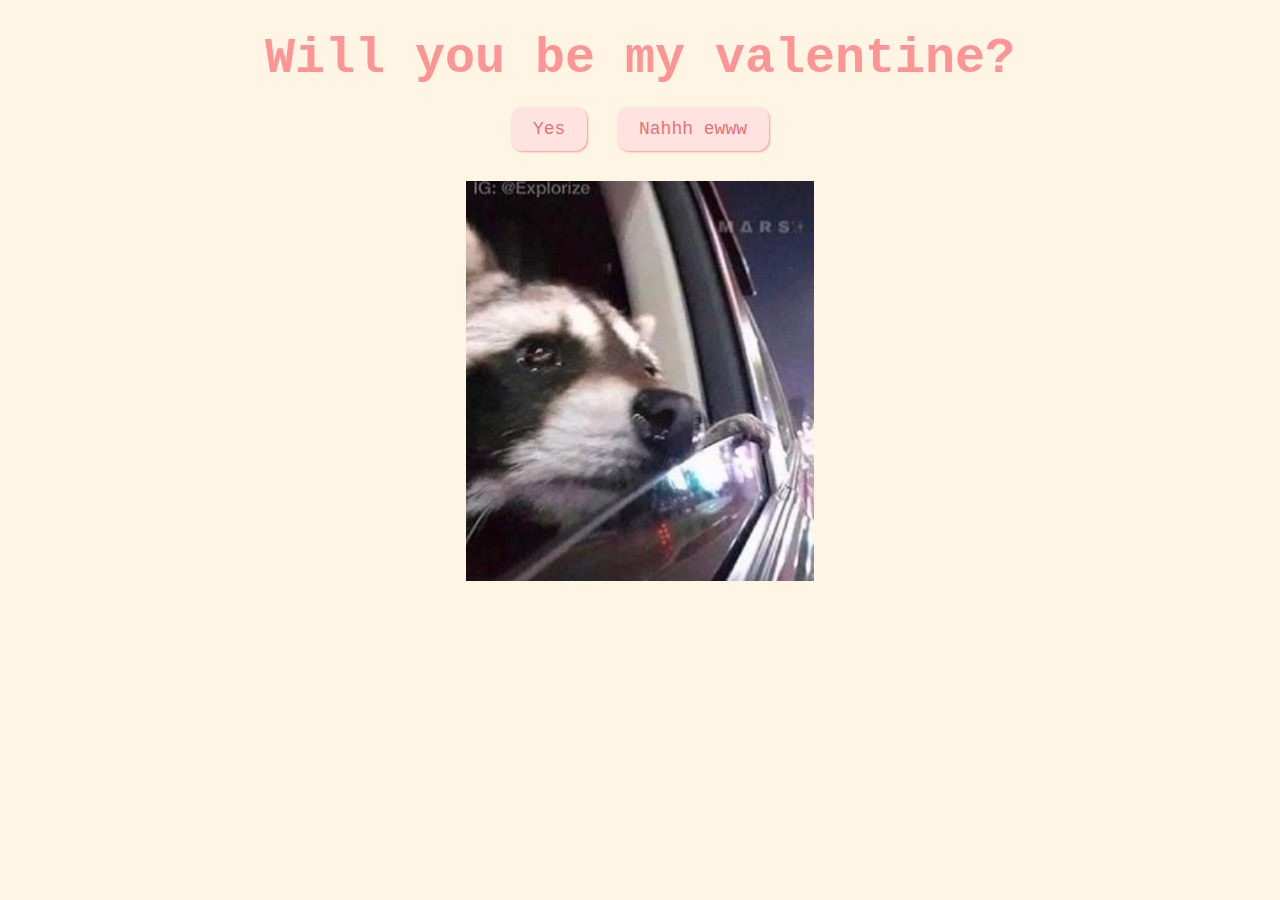
<file: index.html>
<!DOCTYPE html>
<html lang="en">
  <head>
    <meta charset="UTF-8" />
    <meta name="viewport" content="width=device-width, initial-scale=1.0" />
    <title>Be My Valentine</title>
    <link rel="stylesheet" href="css/valentine.css" />
  </head>
  <body>
    <div id="valentineQuestion"><b>Will you be my valentine?</b></div>
    <button class="answerButton" onclick="location.href='thankyou.html'">
      Yes
    </button>
    <button class="answerButton" id="noButton">Nahhh ewww</button>
    <br />
    <img src="gfpics/1000010116.png" alt="cat asking question" class="responsive gif" />

    <script>
      let noButtonClickCount = 0;
      document.getElementById("noButton").addEventListener("click", function () {
    noButtonClickCount++;

    var yesButton = document.querySelector('button[onclick*="thankyou.html"]');
    var currentFontSize = parseInt(window.getComputedStyle(yesButton).fontSize);
    yesButton.style.fontSize = currentFontSize + 10 + "px"; // Increase font size by 10px

         
    // Change the image source to a local JPG picture
    var gif = document.querySelector(".gif");
    if (noButtonClickCount > 6) {
      gif.src = "gfpics/1000010141.jpg"; // Change to another image after 6 clicks
      // Show a message
      const message = document.createElement("div");
      message.className = "click-message";
      message.innerHTML = "You can't escape me hehehe";
      document.body.appendChild(message);

      // Position the message below the image
      const gifRect = gif.getBoundingClientRect();
      message.style.position = "absolute";
      message.style.left = gifRect.left + "px";
      message.style.top = (gifRect.bottom + 10) + "px"; // Adjust as needed
    } else {
      gif.src = "gfpics/1000008207.jpg "; // Initial image change
    }
        });
    </script>
  </body>
</html>
</file>
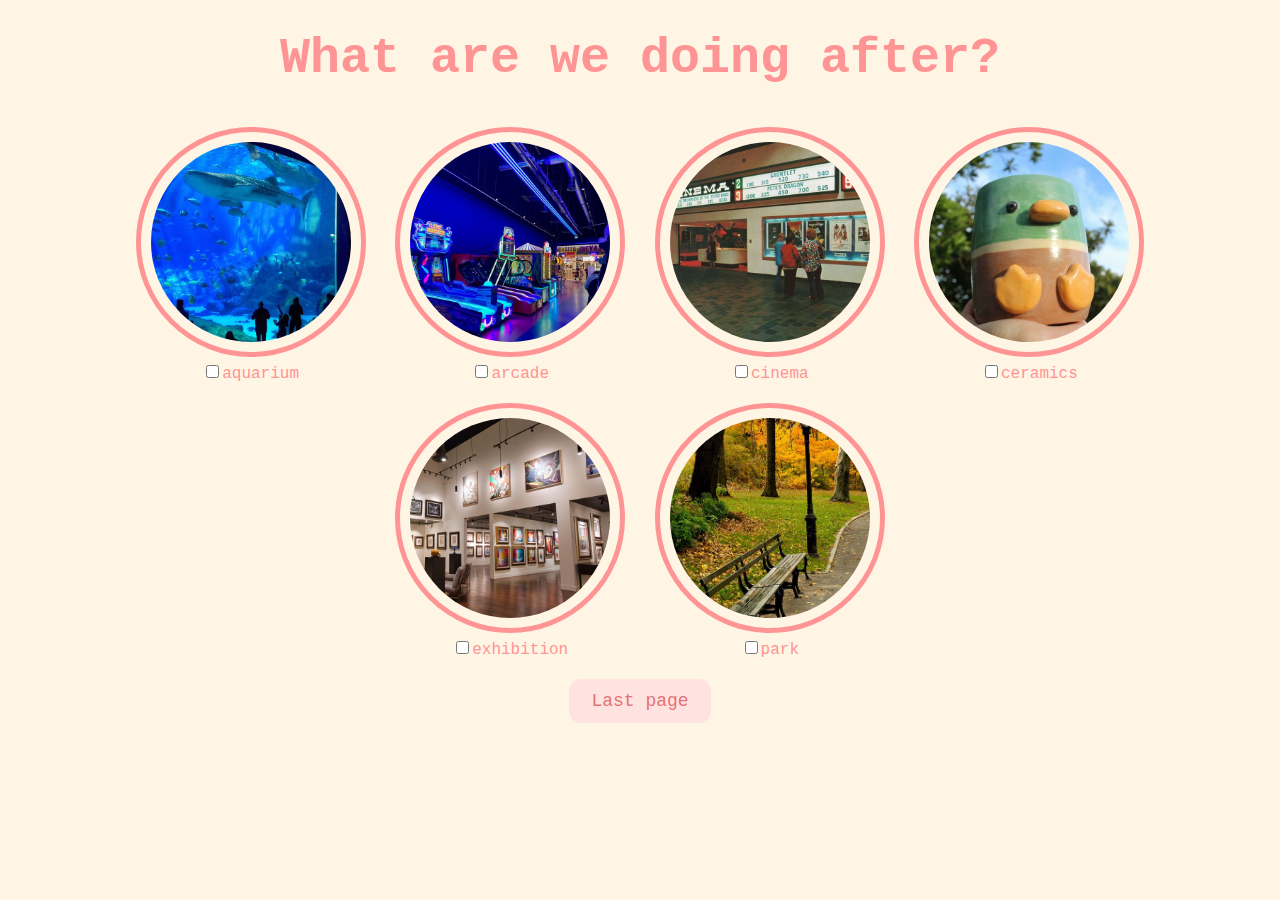
<file: activities.html>
<!DOCTYPE html>
<html lang="en">
  <head>
    <meta charset="UTF-8" />
    <meta name="viewport" content="width=device-width, initial-scale=1.0" />
    <title>Activities</title>
    <link rel="stylesheet" href="css/activities.css" />
  </head>
  <body>
    <div id="activityquestion"><b>What are we doing after?</b></div>
    <div class="activities-selection">
      <div class="activity-item">
        <img src="activities/aquarium.jpeg" alt="aquarium" />
        <label
          ><input
            type="checkbox"
            name="activities"
            value="aquarium"
          />aquarium</label
        >
      </div>
      <div class="activity-item">
        <img src="activities/arcade.jpeg" alt="arcade" />
        <label
          ><input
            type="checkbox"
            name="activities"
            value="arcade"
          />arcade</label
        >
      </div>
      <div class="activity-item">
        <img src="activities/cinema.jpeg" alt="cinema" />
        <label
          ><input
            type="checkbox"
            name="activities"
            value="cinema"
          />cinema</label
        >
      </div>
      <div class="activity-item">
        <img src="activities/keramika.jpeg" alt="ceramics" />
        <label
          ><input
            type="checkbox"
            name="activities"
            value="ceramics"
          />ceramics</label
        >
      </div>
      <div class="activity-item">
        <img src="activities/kunsthalle.jpeg" alt="kunsthalle" />
        <label
          ><input
            type="checkbox"
            name="activities"
            value="kunsthalle"
          />exhibition</label
        >
      </div>
      <div class="activity-item">
        <img src="activities/park.jpeg" alt="park.jpeg" />
        <label
          ><input
            type="checkbox"
            name="activities"
            value="park.jpeg"
          />park</label
        >
      </div>
    </div>
    <button class="button" onclick="location.href='lastpage.html'">
      Last page
    </button>
  </body>
</html>
</file>
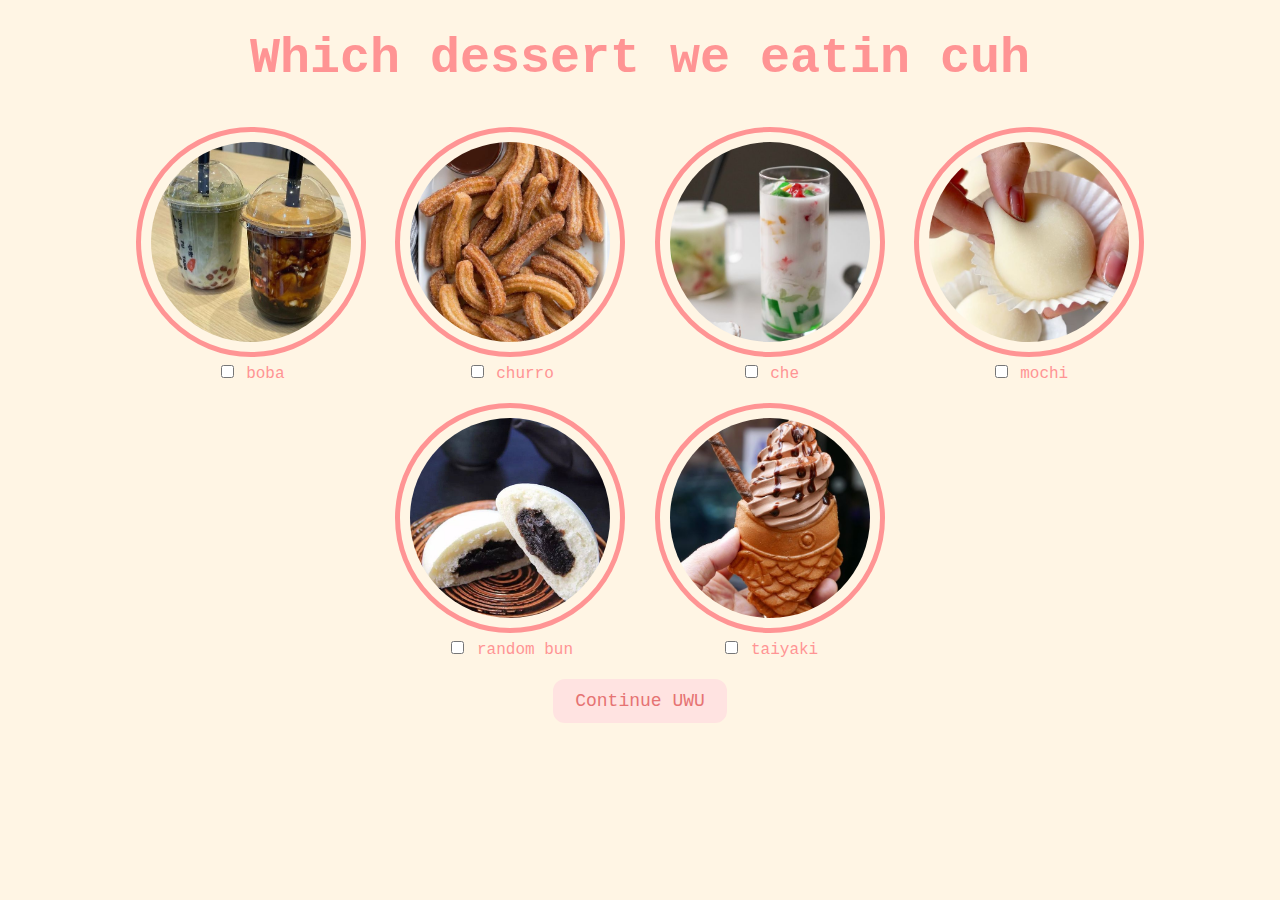
<file: dessert.html>
<!DOCTYPE html>
<html lang="en">
  <head>
    <meta charset="UTF-8" />
    <meta name="viewport" content="width=device-width, initial-scale=1.0" />
    <title>Dessert</title>
    <link rel="stylesheet" href="css/dessert.css" />
  </head>
  <body>
    <div id="dessertquestion">Which dessert we eatin cuh</div>

    <div class="dessert-selection">
      <div class="dessert-item">
        <img src="food/boba.jpeg" alt="boba" />
        <label
          ><input type="checkbox" name="dessert" value="boba" /> boba</label
        >
      </div>
      <div class="dessert-item">
        <img src="food/churro.jpeg" alt="churro" />
        <label
          ><input type="checkbox" name="dessert" value="churro" /> churro</label
        >
      </div>
      <div class="dessert-item">
        <img src="food/che.jpeg" alt="che" />
        <label><input type="checkbox" name="dessert" value="che" /> che</label>
      </div>
      <div class="dessert-item">
        <img src="food/mochi.jpeg" alt="mochi" />
        <label
          ><input type="checkbox" name="dessert" value="mochi" /> mochi</label
        >
      </div>
      <div class="dessert-item">
        <img src="food/randombun.jpeg" alt="randombun" />
        <label
          ><input type="checkbox" name="dessert" value="randombun" /> random
          bun</label
        >
      </div>
      <div class="dessert-item">
        <img src="food/taiyaki.jpeg" alt="taiyaki" />
        <label
          ><input type="checkbox" name="dessert" value="taiyaki" />
          taiyaki</label
        >
      </div>
    </div>
    <button class="button" onclick="location.href='activities.html'">
      Continue UWU
    </button>
  </body>
</html>
</file>
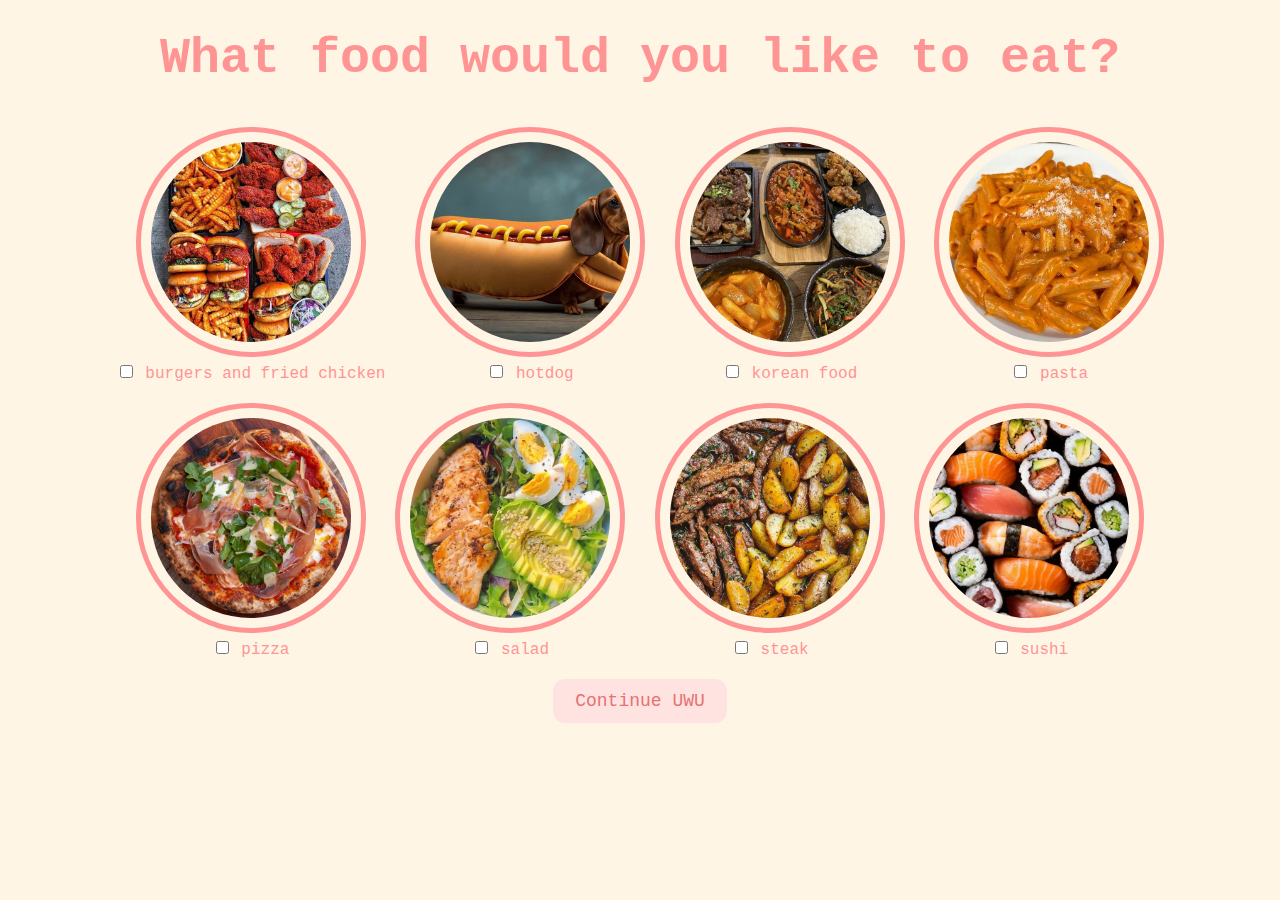
<file: food.html>
<!DOCTYPE html>
<html lang="en">
  <head>
    <meta charset="UTF-8" />
    <meta name="viewport" content="width=device-width, initial-scale=1.0" />
    <title>Food Selection</title>
    <link rel="stylesheet" href="css/food.css" />
  </head>
  <body>
    <div id="foodquestion">
      <b>What food would you like to eat?</b>
    </div>
    <div class="food-selection">
      <div class="food-item">
        <img src="food/burgers.jpeg" alt="Burgers, fries and fried chicken" />
        <label
          ><input
            type="checkbox"
            name="food"
            value="Burgers, fries and fried chicken"
          />
          burgers and fried chicken</label
        >
      </div>
      <div class="food-item">
        <img src="food/dog.jpeg" alt="dog" />
        <label
          ><input type="checkbox" name="food" value="hotdog" /> hotdog</label
        >
      </div>
      <div class="food-item">
        <img src="food/koreanfood.jpeg" alt="koreanfood" />
        <label
          ><input type="checkbox" name="food" value="Korean food" /> korean
          food</label
        >
      </div>
      <div class="food-item">
        <img src="food/pasta.jpeg" alt="pasta" />
        <label><input type="checkbox" name="food" value="pasta" /> pasta</label>
      </div>
      <div class="food-item">
        <img src="food/pizza.jpeg" alt="pizza" />
        <label><input type="checkbox" name="food" value="pizza" /> pizza</label>
      </div>
      <div class="food-item">
        <img src="food/salad.jpeg" alt="salad" />
        <label><input type="checkbox" name="food" value="salad" /> salad</label>
      </div>
      <div class="food-item">
        <img src="food/steak.jpeg" alt="steak" />
        <label><input type="checkbox" name="food" value="steak" /> steak</label>
      </div>
      <div class="food-item">
        <img src="food/sushi.jpeg" alt="sushi" />
        <label><input type="checkbox" name="food" value="sushi" /> sushi</label>
      </div>
    </div>
    <button class="button" onclick="location.href='dessert.html'">
      Continue UWU
    </button>
  </body>
</html>
</file>
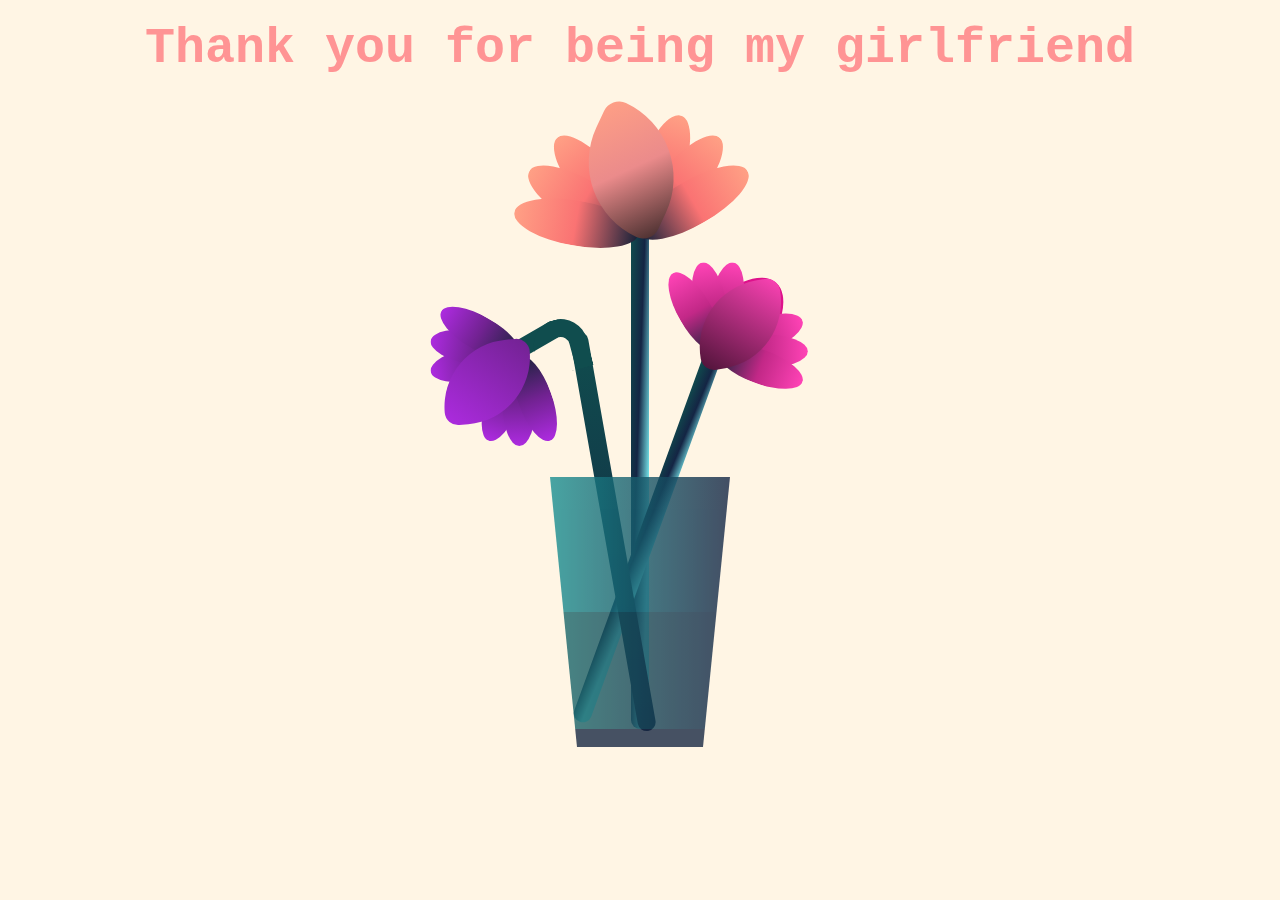
<file: lastpage.html>
<!DOCTYPE html>
<html lang="en">
  <head>
    <meta charset="UTF-8" />
    <meta name="viewport" content="width=device-width, initial-scale=1.0" />
    <title>Document</title>
    <link rel="stylesheet" href="css/flower.css" />
  </head>
  <body>
    <div id="thankyou"><b>Thank you for being my girlfriend</b></div>
    <div class="flower">
      <div class="f-wrapper">
        <div class="flower__line"></div>
        <div class="f">
          <div class="flower__leaf flower__leaf--1"></div>
          <div class="flower__leaf flower__leaf--2"></div>
          <div class="flower__leaf flower__leaf--3"></div>
          <div class="flower__leaf flower__leaf--4"></div>
          <div class="flower__leaf flower__leaf--5"></div>
          <div class="flower__leaf flower__leaf--6"></div>
          <div class="flower__leaf flower__leaf--7"></div>
          <div
            class="flower__leaf flower__leaf--8 flower__fall-down--yellow"
          ></div>
        </div>
      </div>

      <div class="f-wrapper f-wrapper--2">
        <div class="flower__line"></div>
        <div class="f">
          <div class="flower__leaf flower__leaf--1"></div>
          <div class="flower__leaf flower__leaf--2"></div>
          <div class="flower__leaf flower__leaf--3"></div>
          <div class="flower__leaf flower__leaf--4"></div>
          <div class="flower__leaf flower__leaf--5"></div>
          <div class="flower__leaf flower__leaf--6"></div>
          <div class="flower__leaf flower__leaf--7"></div>
          <div
            class="flower__leaf flower__leaf--8 flower__fall-down--pink"
          ></div>
        </div>
      </div>

      <div class="f-wrapper f-wrapper--3">
        <div class="flower__line"></div>
        <div class="f">
          <div class="flower__leaf flower__leaf--1"></div>
          <div class="flower__leaf flower__leaf--2"></div>
          <div class="flower__leaf flower__leaf--3"></div>
          <div class="flower__leaf flower__leaf--4"></div>
          <div class="flower__leaf flower__leaf--5"></div>
          <div class="flower__leaf flower__leaf--6"></div>
          <div class="flower__leaf flower__leaf--7"></div>
          <div
            class="flower__leaf flower__leaf--8 flower__fall-down--purple"
          ></div>
        </div>
      </div>
      <div class="flower__glass"></div>
    </div>
  </body>
</html>
</file>
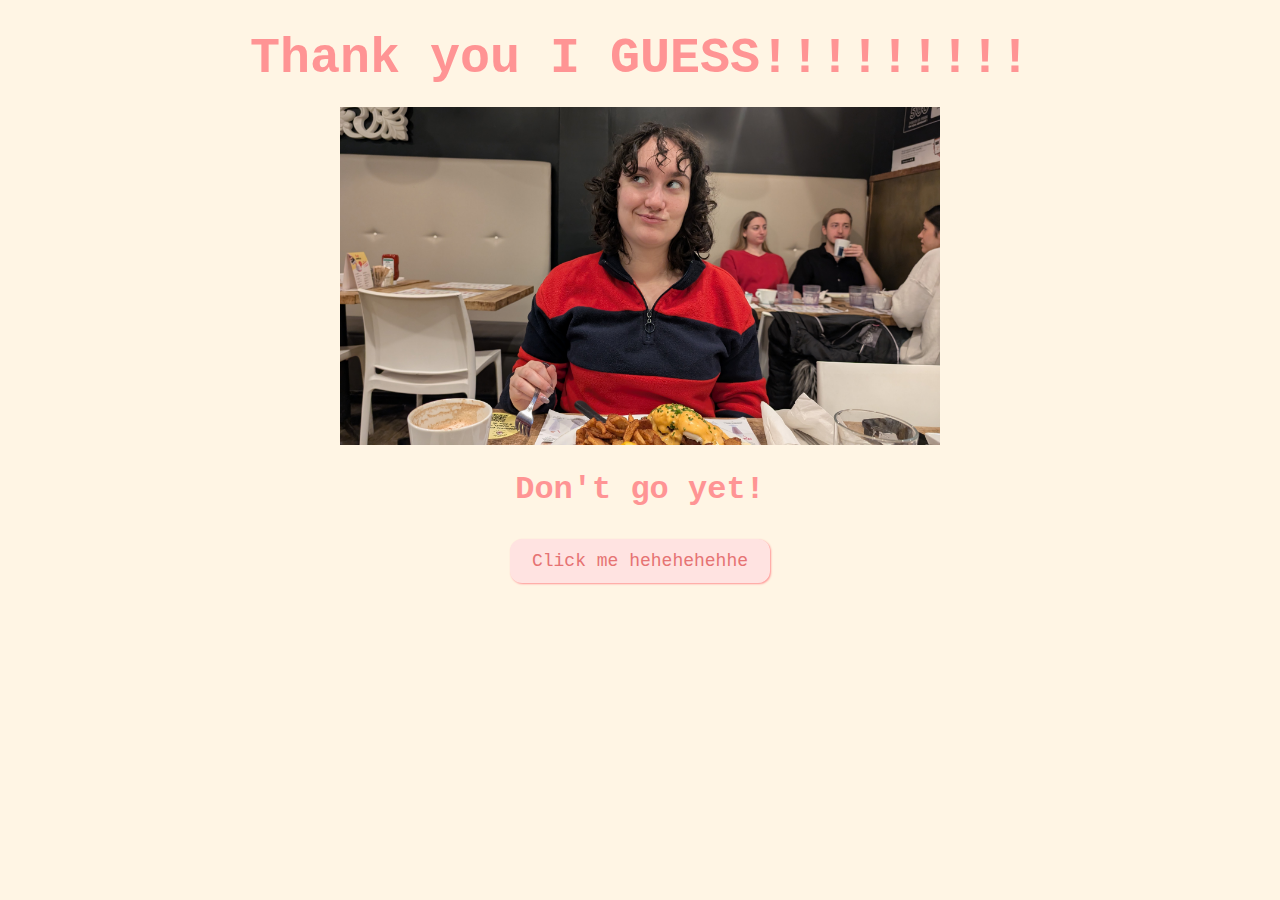
<file: thankyou.html>
<!DOCTYPE html>
<html lang="en">
  <head>
    <meta charset="UTF-8" />
    <meta name="viewport" content="width=device-width, initial-scale=1.0" />
    <title>Thank you</title>
    <link rel="stylesheet" href="css/lastpage.css" />
  </head>
  <body>
    <div id="thankyou"><b>Thank you I GUESS!!!!!!!!!</b></div>

    <img id="rizz" src="gfpics/1000010133.jpg"alt="rizzler god" class="responsive" style="width: 600px; height:auto;" />
    <br />
    <h1>Don't go yet!</h1>
    <button class="button" onclick="location.href='food.html'">
      Click me hehehehehhe
    </button>
  </body>
</html>
</file>
<file: css/valentine.css>
body {
  text-align: center;
  margin-top: 30px;
  font-family: "Courier";
  background-color: #fff5e4;
  color: #ff9494;
}

img {
  height: 400px;
  width: auto;
  padding: 10px;
}


#valentineQuestion {
  font-size: 50px;
  margin-bottom: 10px;
}
.answerButton {
  padding: 10px 20px;
  font-size: 18px;
  cursor: pointer;
  margin: 10px;
  font-family: "courier";
  margin-bottom: 20px;
  background-color: #ffe3e1;
  color: #e67373;
  border-radius: 12px;
  border: 2px solid #ffe3e1;
  box-shadow: 1px 1px 2px #ff9494;
  transition: 0.3s;
}

.answerButton:hover {
  background-color: #ff9494;
  color: #ffe3e1;
  border: 2px solid #ff9494;
  box-shadow: 1px 1px 2px #ffe3e1;
}
</file>
<file: css/activities.css>
body {
  text-align: center;
  margin-top: 30px;
  font-family: "Courier";
  background-color: #fff5e4;
  color: #ff9494;
}
#activityquestion {
  font-size: 50px;
  margin-bottom: 30px;
}
.activity-item {
  display: inline-block;
  margin: 10px;
  vertical-align: top;
  color: #ff9494;
}
.activity-item img {
  height: 200px;
  width: 200px;
  border-radius: 50%;
  border: 5px solid #ff9494;
  object-fit: cover;
  padding: 10px;
}
.activity-item label {
  display: block;
}
.button {
  padding: 10px 20px;
  font-size: 18px;
  cursor: pointer;
  margin: 10px;
  font-family: "courier";
  margin-bottom: 20px;
  background-color: #ffe3e1;
  color: #e67373;
  border-radius: 12px;
  border: 2px solid #ffe3e1;
}
</file>
<file: css/dessert.css>
body {
  text-align: center;
  margin-top: 30px;
  font-family: courier;
  background-color: #fff5e4;
  color: #ff9494;
}
#dessertquestion {
  font-size: 50px;
  margin-bottom: 30px;
  font-weight: bold;
}
.dessert-item {
  display: inline-table;
  margin: 10px;
  vertical-align: top;
  color: #ff9494;
}
.dessert-item img {
  height: 200px;
  width: 200px;
  border-radius: 50%;
  border: 5px solid #ff9494;
  object-fit: cover;
  padding: 10px;
}
.dessert-item label {
  display: block;
}
.button {
  padding: 10px 20px;
  font-size: 18px;
  cursor: pointer;
  margin: 10px;
  font-family: "courier";
  margin-bottom: 20px;
  background-color: #ffe3e1;
  color: #e67373;
  border-radius: 12px;
  border: 2px solid #ffe3e1;
}
</file>
<file: css/food.css>
body {
  text-align: center;
  margin-top: 30px;
  font-family: "Courier";
  background-color: #fff5e4;
  color: #ff9494;
}
#foodquestion {
  font-size: 50px;
  margin-bottom: 30px;
}
.food-item {
  display: inline-block;
  margin: 10px;
  vertical-align: top;
  color: #ff9494;
}
.food-item img {
  height: 200px;
  width: 200px;
  border-radius: 50%;
  border: 5px solid #ff9494;
  object-fit: cover;
  padding: 10px;
}
.food-item label {
  display: block;
}
.button {
  padding: 10px 20px;
  font-size: 18px;
  cursor: pointer;
  margin: 10px;
  font-family: "courier";
  margin-bottom: 20px;
  background-color: #ffe3e1;
  color: #e67373;
  border-radius: 12px;
  border: 2px solid #ffe3e1;
}
</file>
<file: css/flower.css>
*,
*::after,
*::before{
    padding: 0;
    margin: 0;
    box-sizing: border-box;
}

:root{
    --color-bg: linear-gradient(to top,#010329,#000005);
    --color-glass:linear-gradient(to left,#142544,#1a9092);
    --color-water:linear-gradient(to left,#142544,#1b6d6e);
}

body{
    background-color: #FFF5E4;
    min-height: 100vh;
    display: flex;
    flex-direction: column; /* Change the direction to column */
    align-items: center;
    justify-content: flex-start; /* Align items to the start of the container */
    overflow: hidden;
	color: #FF9494;
	font-family: courier;
}

#thankyou {
    width: 100%; /* Ensure it spans the full width */
    text-align: center; /* Keep the text centered */
    margin-top: 20px; /* Add some space at the top */
    z-index: 1000; /* Ensure it's above other elements if needed */
    position: relative; /* Adjust based on layout needs */
	margin-bottom: 400px;
	font-size: 50px;
}

.flower{
    position: relative;
}

.flower__glass{
    width:20vmin;
    height: 30vmin;
    background-image: var(--color-glass);
    clip-path: polygon(0 0, 100% 0, 85% 100%, 15% 100%);
    opacity: .8;
    position: relative;
}

.flower__glass::after{
    content: '';
    position: absolute;
    bottom: 0;
    left: 0;
    background-color: #182843;
    width: 100%;
    height: 2vmin;
}

.flower__glass::before{
    content: '';
    position: absolute;
    bottom: 0;
    left: 0;
    background-image: var(--color-water);
    width: 100%;
    height: 15vmin;
}

.f-wrapper{
    position: absolute;
    left: 45%;
    bottom: 2vmin;
}

.f-wrapper--2{
    left: 50%;
    bottom: 5%;
    transform-origin: 10% left;
    transform: rotate(20deg);
}

.f-wrapper--3{
    left: 30%;
    bottom: 5%;
    transform-origin: 10% left;
    transform: rotate(-10deg);
}

.f-wrapper--3 .flower__line{
    height: 45vmin;
    position: relative;
}

.f-wrapper--3 .flower__line::after{
    content: '';
    position: absolute;
    left:0;
    top: 0;
    width: 6vmin;
    height: 6vmin;
    transform: translate(-69%,-30%) rotate(-5deg);
    border-radius:10vmin 10vmin 0 0;
    border: 2vmin solid  #104d4e;
    border-bottom: transparent;
    border-left: transparent;
}

.f-wrapper--3 .flower__line::before{
    content: '';
    position: absolute;
    left:-40%;
    top: -1%;
    width: 6vmin;
    height: 2vmin;
    transform-origin: right;
    transform: translate(-100%,-80%) rotate(-20deg);
    background-color: #104d4e;
    border-radius: 2vmin;
}

.f-wrapper--3 .flower__line{
    background-image: linear-gradient(to top,#142544,#104d4e);
}


.f-wrapper--2 .flower__line{
    height: 45vmin;
}

.f-wrapper--2 .f{
    transform: translateX(-50%) rotate(20deg);
}

.f-wrapper--3 .f{
    transform: translate(-350%,-50%) rotate(-120deg);
}

.f-wrapper--2 .flower__leaf:not(:first-child){
    width: 3.8vmin;
    height: 10vmin;
    background-image: linear-gradient(to bottom, #ff43b6 ,#c22887, #1a233a 99%);
}

.f-wrapper--3 .flower__leaf:not(:first-child){
    width: 3.8vmin;
    height: 10vmin;
    background-image: linear-gradient(to bottom, #ad2be0 ,#712291, #1a233a 99%);
}

.f-wrapper--3 .flower__leaf--1{
    width: 8vmin;
    height: 10vmin;
    bottom: 2vmin;
    background-color: #ad2be0;
}

.f-wrapper--2 .flower__leaf--1{
    width: 8vmin;
    height: 10vmin;
    bottom: 2vmin;
    background-color: #de118b;
}

.f-wrapper--2 .f .flower__leaf--8{
    width: 10vmin;
    height: 9vmin;
    bottom: 3vmin;
    left: -30%;
    transform: rotate(-50deg);
    background-image: linear-gradient(to left bottom, #ff43b6 ,#4d1337);;
}

.f-wrapper--3 .f .flower__leaf--8{
    width: 10vmin;
    height: 9vmin;
    left: -10% !important;
    background-image: linear-gradient(to left bottom, #ad2be0 ,#712291);;
}

.flower__line{
    width: 2vmin;
    height: 56vmin;
    background-image: linear-gradient(to left top,#82fdff 20%,#142544,#104d4e);
    border-radius: 4vmin;
}

.f{
    position: absolute;
    top: 1vmin;
    left: 50%;
    transform: translateX(-50%) rotate(-10deg);
    width: 2vmin;
    height: 2vmin;
}


.flower__leaf{
    position: absolute;
    left: 50%;
    bottom: 2vmin;
    transform: translateX(-50%);
    width: 5vmin;
    height: 14vmin;
    background-image: linear-gradient(to bottom, #ffa085 ,#fa7373, #1a233a 99%);

    clip-path: ellipse(50% 50% at 50% 50%);
    transform-origin: center bottom;
    animation: open-flower 2s 1s backwards;
}

.flower__leaf--1{
    width: 10vmin;
    height: 12vmin;
    bottom: 3vmin;
    border-radius: 50% 50% 50% 50% / 80% 80% 20% 20%;
    background-color: #e24f5f;
    background-image: none;
    animation: open-flowe--middle  1.4s 1s backwards;
}

.flower__leaf--2{
    transform: translateX(-50%) rotate(-30deg);
}
.flower__leaf--3{
    transform: translateX(-50%) rotate(-50deg);
}
.flower__leaf--4{
    transform: translateX(-50%) rotate(-70deg);
}

.flower__leaf--5{
    transform: translateX(-50%) rotate(30deg);
}

.flower__leaf--6{
    transform: translateX(-50%) rotate(50deg);
}

.flower__leaf--7{
    transform: translateX(-50%) rotate(70deg);
}

.flower__leaf--8{
    width: 13vmin;
    height: 11vmin;
    bottom: 6vmin;
    left: -30%;
    border-radius: none;
    clip-path: none;
    border-radius: 10vmin 2vmin 10vmin 2vmin;
    transform: rotate(-55deg);
    background-image: linear-gradient(to left bottom, #ffa085 ,#eb8b8b,#492f2f 98%);
}

.flower__fall-down--yellow{
    animation: flower-fall-down-yellow  8s 1.2s linear forwards;
}

.flower__fall-down--pink{
    animation: flower-fall-down-pink  5s 1.2s linear forwards;
}

.flower__fall-down--purple{
    bottom: 4vmin;
    animation:flower-fall-down-purple  6s 1.2s linear forwards, flower-falling 6s 7.2s linear infinite;
}


@keyframes open-flower{
        0%{
            transform:  translateX(-50%) rotate(0);
        }
}

@keyframes open-flowe--middle {
    0%{
        opacity: 0;
        transform: translateX(-50%) scale(0);
    }
}

@keyframes flower-fall-down-pink {

    0%{
        transform: rotate(-55deg);
    }

    50%{
        transform: rotateX(-100deg);
    }

    100%{
        transform:translate(2vmin,28vmin);
    }

}

@keyframes flower-fall-down-yellow {

    0%{
        transform: rotate(-55deg);
    }

    50%{
        bottom: 3vmin;
        transform: rotateX(-100deg);
    }

    100%{
        transform:translate(2vmin,70vmin) rotate(150deg);
    }

}

@keyframes flower-fall-down-purple {

    0%{
        transform: rotate(-50deg);
    }

    25%{
        bottom: 1vmin ;
        transform: rotateX(-100deg);
        perspective: 0px;
    }

    50%{
        perspective: 0px;
        transform:translate(-30vmin,2vmin) rotate(90deg);
    }

    75%{
        perspective: 0px;
        transform:translate(-34vmin,-2vmin);
    }

    100%{
        transform-origin: center;
        transform:translate(-34vmin,-2vmin) rotateY(-80deg) rotateX(35deg);
    }

}

@keyframes flower-falling {
    0%,100%{
        transform-origin: center;
        transform:translate(-34vmin,-2vmin) rotateY(-80deg) rotateX(35deg);
    }

    25%{
        transform-origin: center;
        transform:translate(-34.4vmin,-2vmin) rotateY(-84deg) rotateX(35deg);
    }

    50%{
        transform-origin: center;
        transform:translate(-32vmin,-4.2vmin) rotateY(-80deg) rotateX(35deg);
    }

    75%{
        transform-origin: center;
        transform:translate(-36vmin,1.1vmin) rotateY(-80deg) rotateX(35deg);
    }
}
</file>
<file: css/lastpage.css>
body {
  text-align: center;
  margin-top: 30px;
  font-family: "Courier";
  background-color: #fff5e4;
  color: #ff9494;
}
#thankyou {
  font-size: 50px;
  margin-bottom: 20px;
}
.rizz {
  margin-bottom: 10 px;
}
.button {
  padding: 10px 20px;
  font-size: 18px;
  cursor: pointer;
  margin: 10px;
  font-family: "courier";
  margin-bottom: 20px;
  background-color: #ffe3e1;
  color: #e67373;
  border-radius: 12px;
  border: 2px solid #ffe3e1;
  box-shadow: 1px 1px 2px #ff9494;
  transition: 0.3s;
}

.button:hover {
  background-color: #ff9494;
  color: #ffe3e1;
  border: 2px solid #ff9494;
  box-shadow: 1px 1px 2px #ffe3e1;
}
</file>
